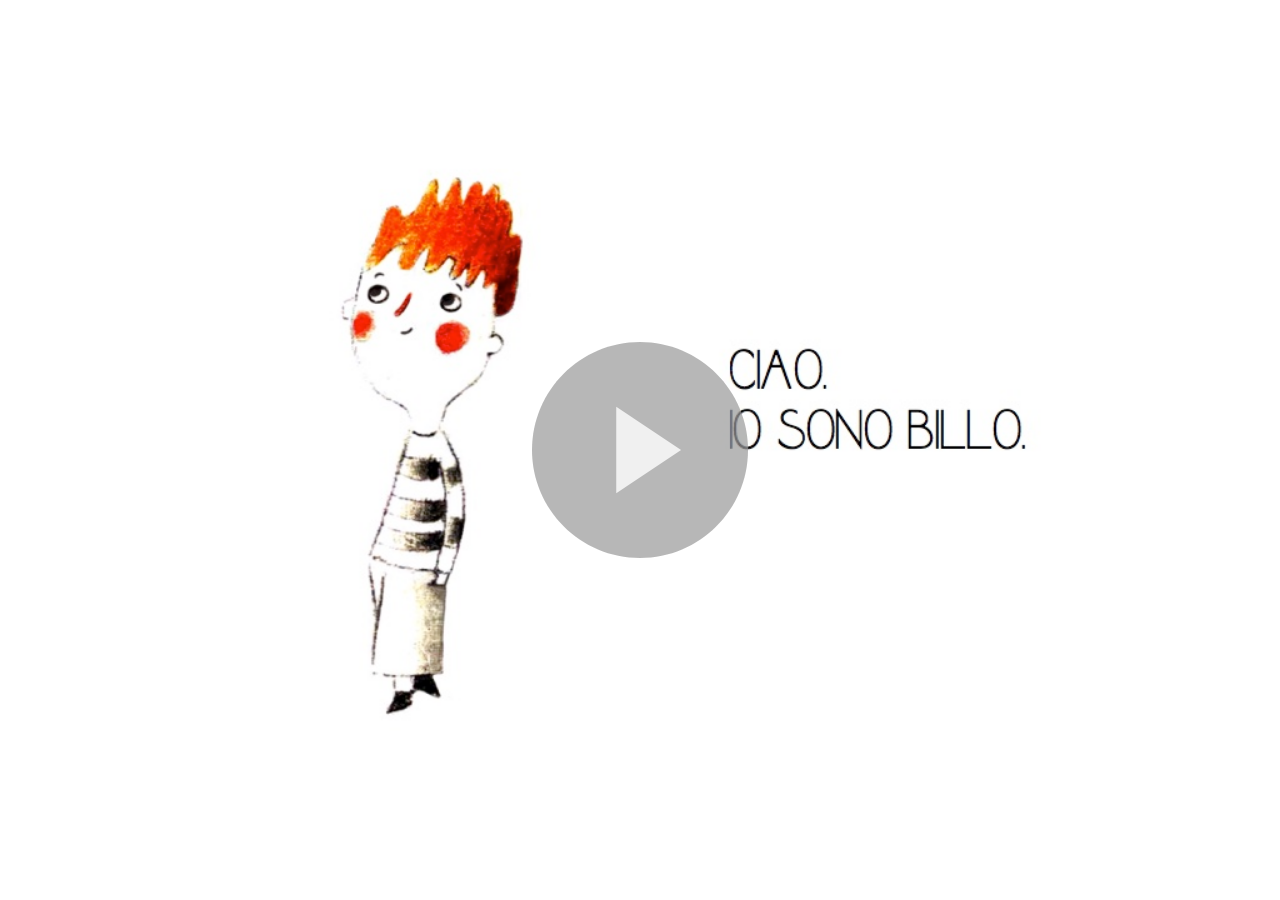
<file: index.html>
<!DOCTYPE html>
<html>
<head>
  <meta charset="utf-8" />
  <title>Billo e il FIlo</title>
  <!--<meta name="author" content="PubCoder" />-->
    <style>
    html,body {
      width: 100%;
      height: 100%;
      margin: 0;
      padding: 0;
      margin: 0;
    }

    div#Container {
      width: 100%;
      padding: 0;
      height: 100%;
      position: absolute;
      top: 0;
      left: 0;
    }

    iframe {
      overflow:hidden; 
      width: 100%;
      padding: 0;
      height: 100%;
      position: absolute;
      top: 0;
      left: 0;
    }
</style>
   <script style="text/javascript">
            document.onkeydown = function(e) {
                document.getElementById("ebook").contentWindow.SCHtmlController.goToPageAfterKeyPress(e);  
            };
    </script>
</head>
<body>
  <div id="Container">
      <iframe id="ebook" src="content.html" width="100%" height="100%" frameBorder="0" scrolling="no" allowfullscreen></iframe>
  </div>
</body>
</html>
</file>
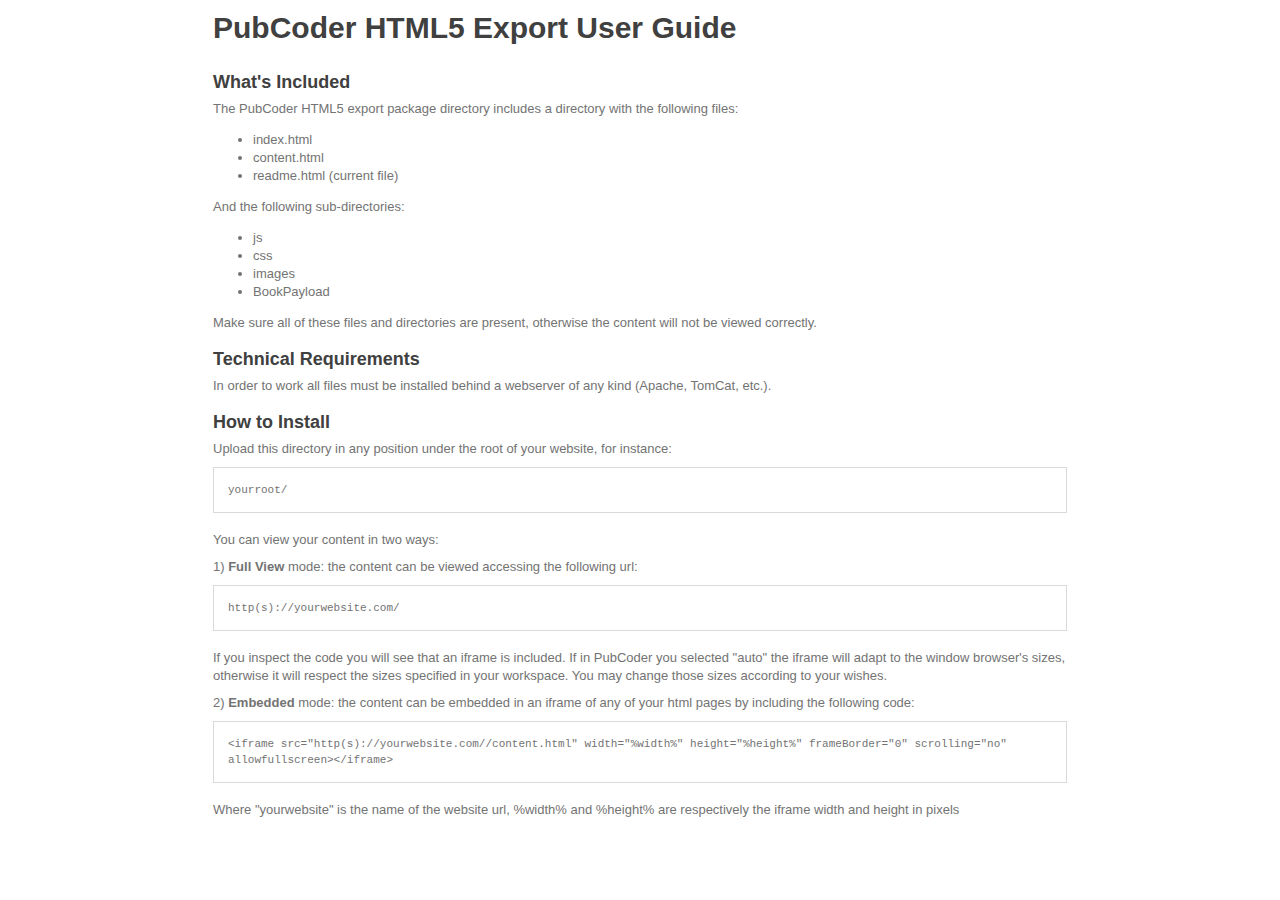
<file: readme.html>
<!doctype html>
<html>
<head>
<meta charset="utf-8">
<meta name="viewport" content="width=device-width, initial-scale=1.0, user-scalable=yes">
<style>
h1,
h2,
h3,
h4,
h5,
h6,
p,
blockquote {
    margin: 0;
    padding: 0;
}
body {
    font-family: "Helvetica Neue", Helvetica, "Hiragino Sans GB", Arial, sans-serif;
    font-size: 13px;
    line-height: 18px;
    color: #737373;
    background-color: white;
    margin: 10px 13px 10px 13px;
}
table {
    margin: 10px 0 15px 0;
    border-collapse: collapse;
}
td,th { 
    border: 1px solid #ddd;
    padding: 3px 10px;
}
th {
    padding: 5px 10px;  
}

a {
    color: #0069d6;
}
a:hover {
    color: #0050a3;
    text-decoration: none;
}
a img {
    border: none;
}
p {
    margin-bottom: 9px;
}
h1,
h2,
h3,
h4,
h5,
h6 {
    color: #404040;
    line-height: 36px;
}
h1 {
    margin-bottom: 18px;
    font-size: 30px;
}
h2 {
    font-size: 24px;
}
h3 {
    font-size: 18px;
}
h4 {
    font-size: 16px;
}
h5 {
    font-size: 14px;
}
h6 {
    font-size: 13px;
}
hr {
    margin: 0 0 19px;
    border: 0;
    border-bottom: 1px solid #ccc;
}
blockquote {
    padding: 13px 13px 21px 15px;
    margin-bottom: 18px;
    font-family:georgia,serif;
    font-style: italic;
}
blockquote:before {
    content:"\201C";
    font-size:40px;
    margin-left:-10px;
    font-family:georgia,serif;
    color:#eee;
}
blockquote p {
    font-size: 14px;
    font-weight: 300;
    line-height: 18px;
    margin-bottom: 0;
    font-style: italic;
}
code, pre {
    font-family: Monaco, Andale Mono, Courier New, monospace;
}
code {
    background-color: #fee9cc;
    color: rgba(0, 0, 0, 0.75);
    padding: 1px 3px;
    font-size: 12px;
    -webkit-border-radius: 3px;
    -moz-border-radius: 3px;
    border-radius: 3px;
}
pre {
    display: block;
    padding: 14px;
    margin: 0 0 18px;
    line-height: 16px;
    font-size: 11px;
    border: 1px solid #d9d9d9;
    white-space: pre-wrap;
    word-wrap: break-word;
}
pre code {
    background-color: #fff;
    color:#737373;
    font-size: 11px;
    padding: 0;
}
sup {
    font-size: 0.83em;
    vertical-align: super;
    line-height: 0;
}
* {
    -webkit-print-color-adjust: exact;
}
@media screen and (min-width: 914px) {
    body {
        width: 854px;
        margin:10px auto;
    }
}
@media print {
    body,code,pre code,h1,h2,h3,h4,h5,h6 {
        color: black;
    }
    table, pre {
        page-break-inside: avoid;
    }
}
</style>
<title>PubCoder HTML5 Export User Guide</title>
</head>
<body>
<script tpye="javascript">
    var loc = window.location.pathname;
    var dir = loc.substring(0, loc.lastIndexOf('/'));
    var dirs = dir.split('/');
    var singleDir = dirs[dirs.length-1];
    //singleDir
</script>
<h1>PubCoder HTML5 Export User Guide</h1>

<h3>What's Included</h3>

<p>The PubCoder HTML5 export package directory includes a directory with the following files:</p>

<ul>
<li>index.html</li>
<li>content.html</li>
<li>readme.html (current file)</li>
</ul>


<p>And the following sub-directories:</p>

<ul>
<li>js</li>
<li>css</li>
<li>images</li>
<li>BookPayload</li>
</ul>


<p>Make sure all of these files and directories are present, otherwise the content will not be viewed correctly.</p>

<h3>Technical Requirements</h3>

<p>In order to work all files must be installed behind a webserver of any kind (Apache, TomCat, etc.).</p>

<h3>How to Install</h3>

<p>Upload this directory in any position under the root of your website, for instance:</p>

<pre><code id="upload"><script>document.write("yourroot/" + singleDir)</script></code></pre>

<p>You can view your content in two ways:</p>

<p>1) <strong>Full View</strong> mode: the content can be viewed accessing the following url:</p>

<pre><code id="url"><script>document.write("http(s)://yourwebsite.com/" + singleDir)</script></code></pre>

<p>If you inspect the code you will see that an iframe is included. If in PubCoder you selected "auto" the iframe will adapt to the window browser's sizes, otherwise it will respect the sizes specified in your workspace. You may change those sizes according to your wishes.</p>

<p>2) <strong>Embedded</strong> mode: the content can be embedded in an iframe of any of your html pages by including the following code:</p>

<pre><code id="embedded"><script>document.write('&lt;iframe src="http(s)://yourwebsite.com/'+ singleDir + '/content.html" width="%width%" height="%height%" frameBorder="0" scrolling="no" allowfullscreen&gt;&lt;/iframe&gt;')</script></code></pre>

<p>Where "yourwebsite" is the name of the website url, %width% and %height% are respectively the iframe width and height in pixels</p>
</body>

</html>
</file>
